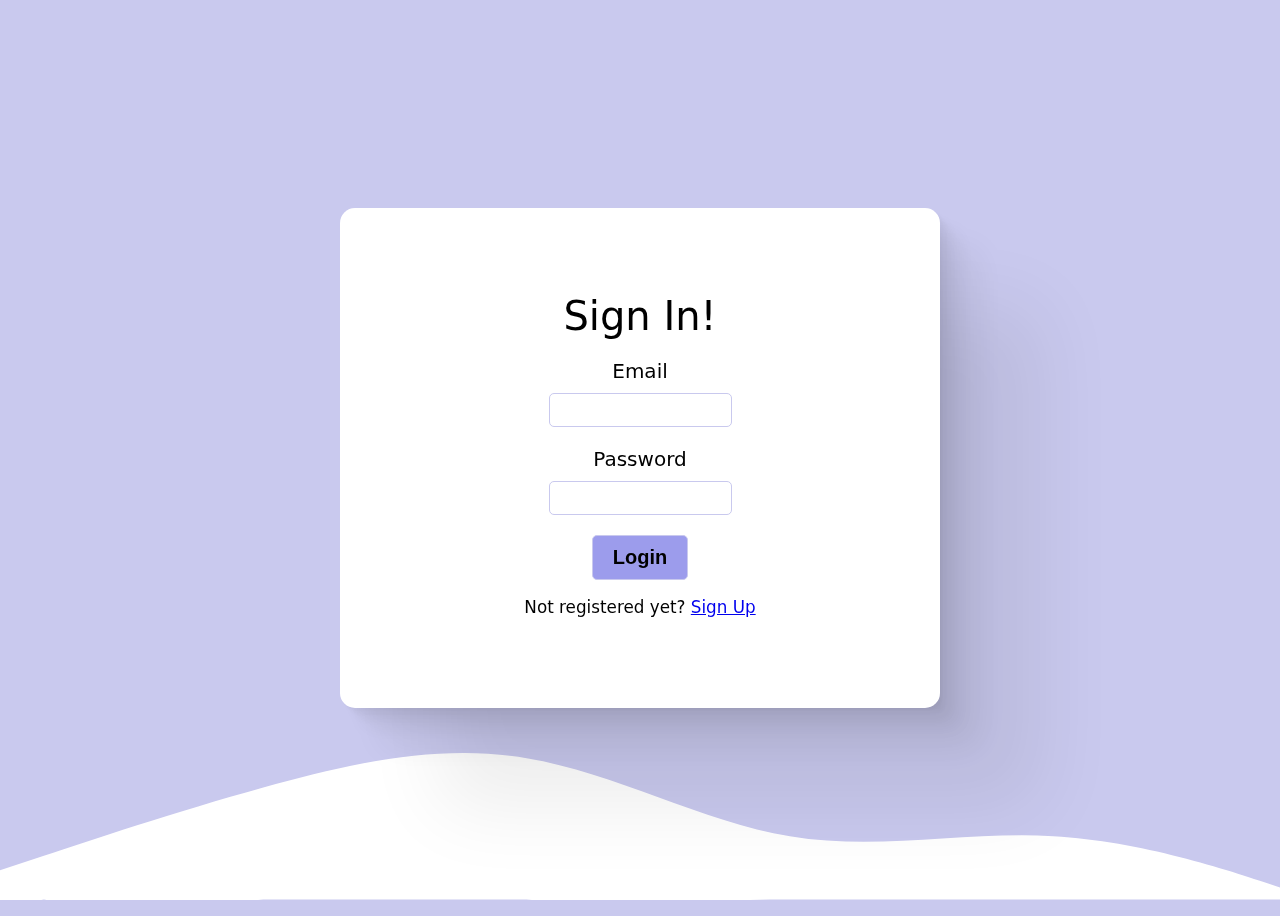
<file: Form/index.html>
<!DOCTYPE html>
<html lang="en">
<head>
    <meta charset="UTF-8">
    <meta name="viewport" content="width=device-width, initial-scale=1.0">
    <title>Form</title>
    <link rel="stylesheet" href="style.css">
</head>
<body>
    <div class="form-card">
        <h1>Sign In!</h1>
        <label for="">Email</label>
        <input type="text">
        <label for="">Password</label>
        <input type="password">
        <button type="submit">Login</button>
        <p>Not registered yet? <a href="#">Sign Up</a></p>
    </div>
    <svg
        style="position: fixed; bottom: 0; left: 0; right: 0; z-index: -1"
        xmlns="http://www.w3.org/2000/svg"
        viewbox="0 0 1400 320"
    >
        <path
            fill="white"
            fill-opacity="1"
            d="M0,288L48,272C96,256,192,224,288,197.3C384,171,480,149,576,165.3C672,181,768,235,864,250.7C960,267,1056,245,1152,250.7C1248,256,1344,288, 1392, 304L1440, 320L1440, 320L1392, 320C1344, 320, 1248, 320, 1152, 320C1056, 320, 960, 320,864, 320C768,320,672,328,576,320C480,320,384,320,288, 320C192,328,96,328,48, 320L0,328Z"
        ></path>
    </svg>
</body>
</html>
</file>
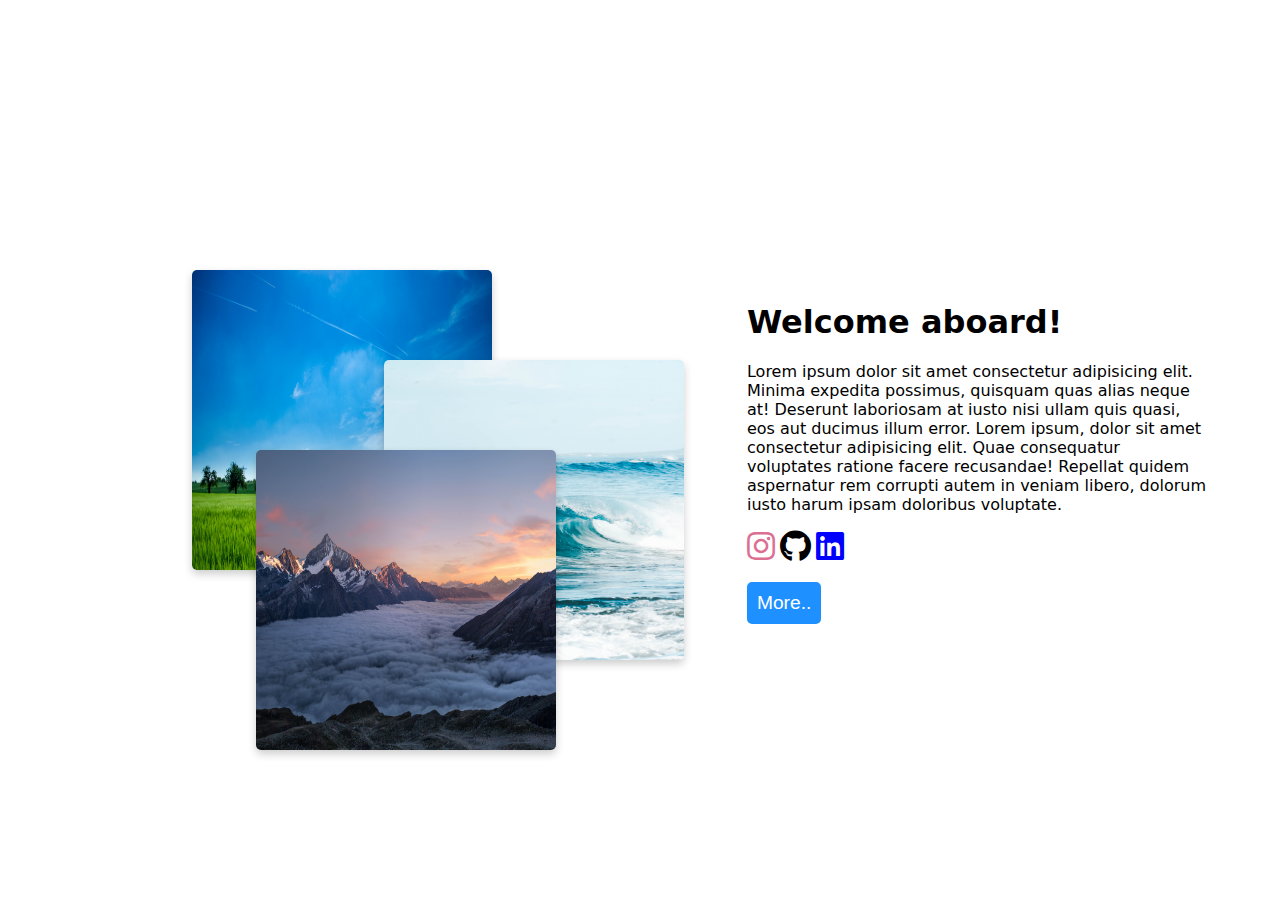
<file: landing page/index.html>
<!DOCTYPE html>
<html lang="en">
<head>
    <meta charset="UTF-8">
    <meta name="viewport" content="width=device-width, initial-scale=1.0">
    <title>Welcome!</title>
    <link rel="stylesheet" href="style.css">
    <link rel="stylesheet" href="https://cdnjs.cloudflare.com/ajax/libs/font-awesome/5.15.3/css/all.min.css">
</head>
<body>
    <div class="picture">
        <img src="grassland.jpg" alt="Grass" class="pic">
        <img src="ocean.jpg" alt="Sea" class="pic">
        <img src="mountains.jpg" alt="Mountain" class="pic">
    </div>
    <div class="page">
        <h1>Welcome aboard!</h1>
        <p>Lorem ipsum dolor sit amet consectetur adipisicing elit. Minima expedita possimus, quisquam quas alias neque at! Deserunt laboriosam at iusto nisi ullam quis quasi, eos aut ducimus illum error. Lorem ipsum, dolor sit amet consectetur adipisicing elit. Quae consequatur voluptates ratione facere recusandae! Repellat quidem aspernatur rem corrupti autem in veniam libero, dolorum iusto harum ipsam doloribus voluptate.</p>
        <div class="social">
            <i class="fab fa-instagram icon"></i>
            <i class="fab fa-github icon"></i>
            <i class="fab fa-linkedin icon"></i>
        </div>
        <button class="primary">More..</button>
    </div>
</body>
</html>
</file>
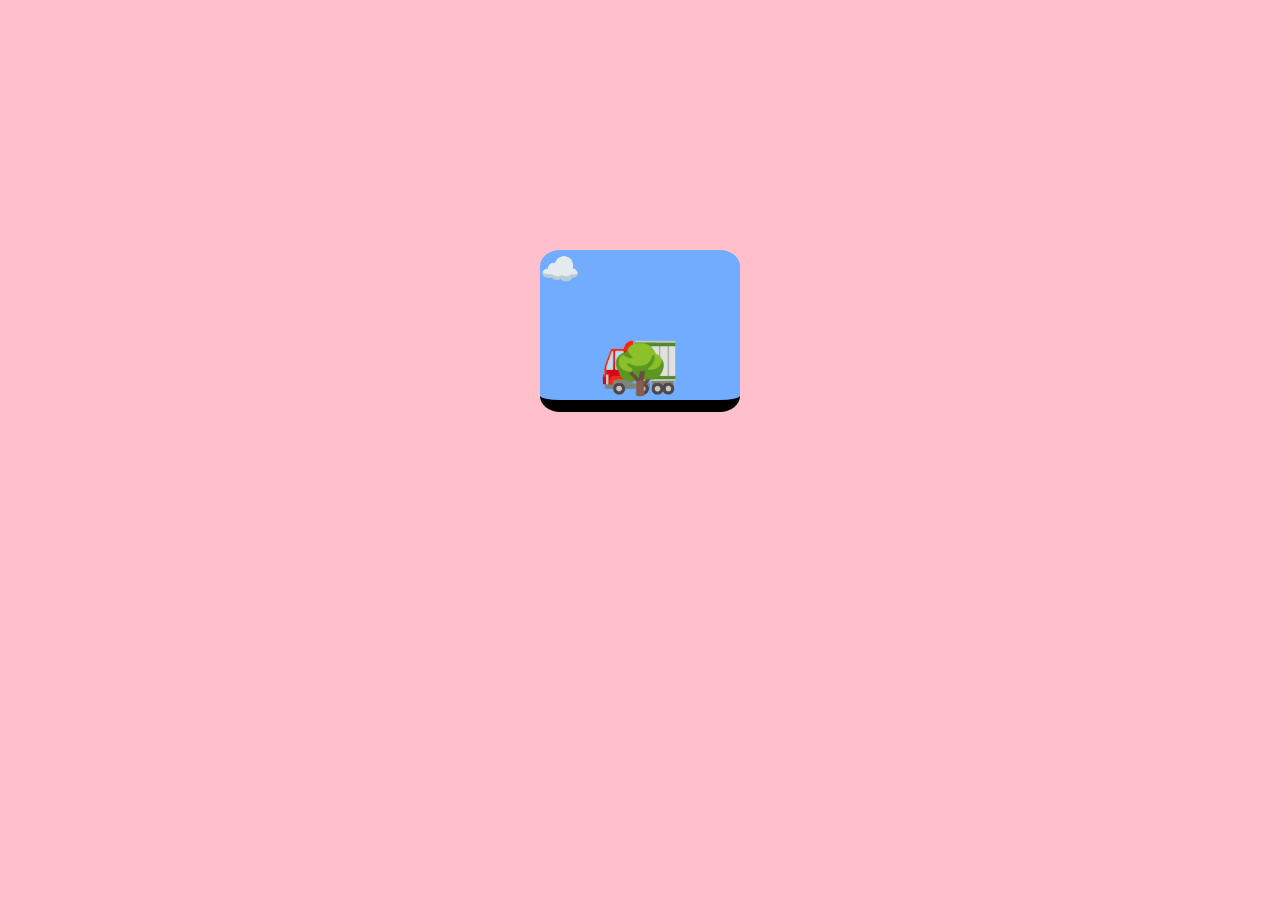
<file: truck transition/index.html>
<!DOCTYPE html>
<html lang="en">
<head>
    <meta charset="UTF-8">
    <meta name="viewport" content="width=device-width, initial-scale=1.0">
    <title>Truck animation</title>
    <link rel="stylesheet" href="style.css">
</head>
<body>
    <div class="pic_zone">
        <span class="cloud">☁️</span>
        <span class="truck">🚛</span>
        <span class="tree">🌳</span>
    </div>
</body>
</html>
</file>
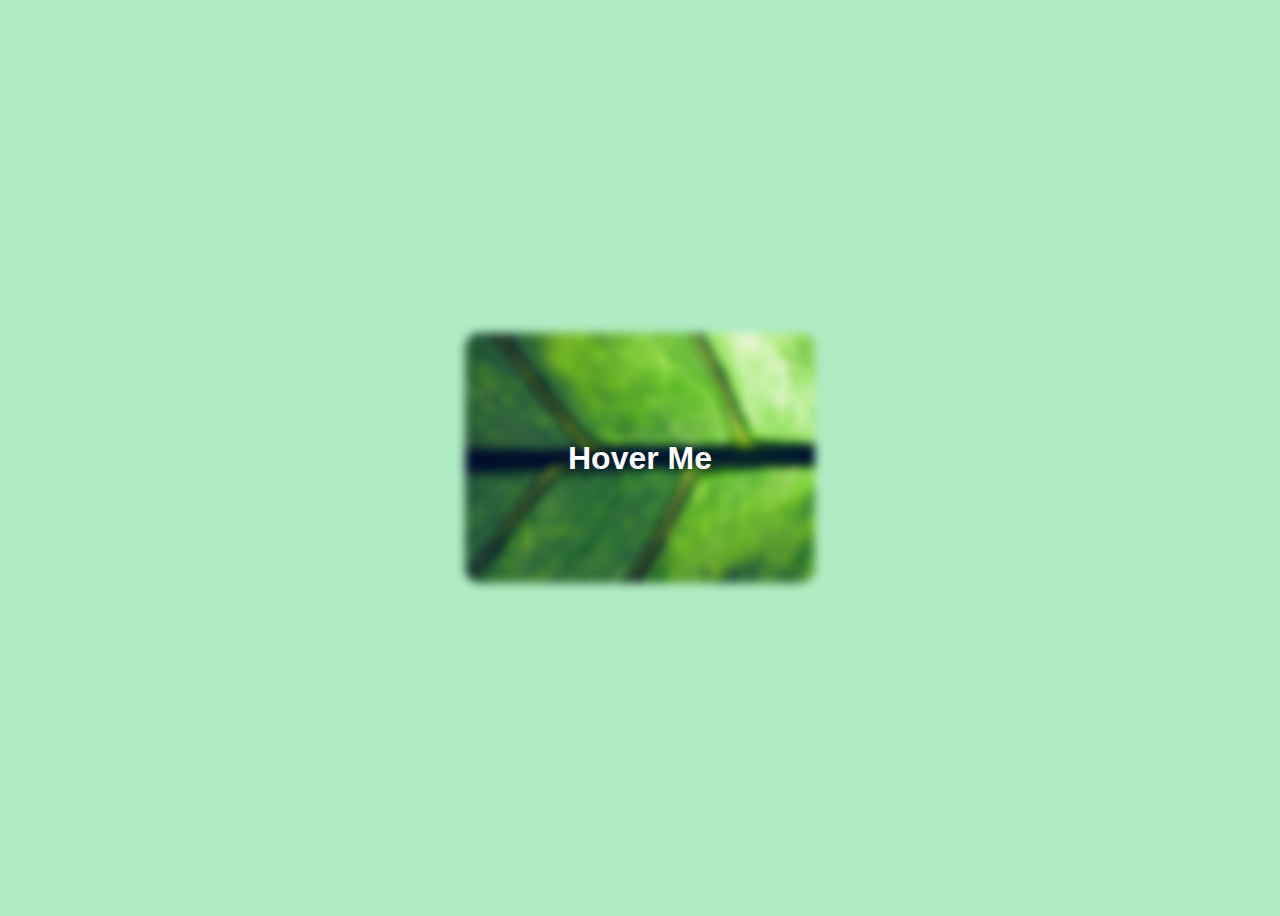
<file: Image Transition/image_hover.html>
<!DOCTYPE html>
<html lang="en">
<head>
    <meta charset="UTF-8">
    <meta name="viewport" content="width=device-width, initial-scale=1.0">
    <title>Hover me</title>
    <link rel="stylesheet" href="image_hover.css">
</head>
<body>
    <div class="thumb">
        <h1 class="title">Hover Me</h1>
        <img src="image.jpg" alt="" class="bg_image">
    </div>
</body>
</html>
</file>
<file: Form/style.css>
body{
    height: 100vh;
    background-color: #c9c9ee;
    display: flex;
    justify-content: center;
    align-items: center;
    text-align: center;
    font-family:system-ui, -apple-system, BlinkMacSystemFont, 'Segoe UI', Roboto, Oxygen, Ubuntu, Cantarell, 'Open Sans', 'Helvetica Neue', sans-serif;
    font-size: 1.05rem;
}
h1{
    font-size: 2.5rem;
    font-weight: normal;
    margin: 10px;
}
input{
    border-radius: 5px;
    border: solid 1px #c9c9ee;
    margin-bottom: 10px;
    height: 30px;
}
input:hover,
input:focus{
    cursor: pointer;
    outline: 1px solid #9c9cec;
}
label{
    font-size: 20px;
    margin: 10px;
}
button{
    cursor: pointer;
    border-radius: 5px;
    border: 1px solid #c9c9ee;
    background-color: #9c9cec;
    font-size: 20px;
    font-weight: bold;
    padding: 10px;
    padding-inline: 20px;
    margin-top: 10px;
    width: fit-content;
    margin-left: auto;
    margin-right: auto;
}
button:hover{
    background-color: #9c9cec;
}
button:focus,
button:active{
    outline: solid 1px #9c9cec;
    background-color: azure;
}
.form-card { 
    display: flex;
    justify-content: center; 
    align-items: center;
    flex-direction: column;
    border-radius: 15px;
    background-color: white;
    width: 600px;
    height: 500px;
    box-shadow: 2.8px 2.8px 2.2px rgba(0, 0, 0, 0.02),
    6.7px 6.7px 5.3px rgba(0, 0, 0, 0.028), 
    12.5px 12.5px 10px rgba(0, 0, 0, 0.035),
    22.3px 22.3px 17.9px rgba(0, 0, 0, 0.042),
    41.8px 41.8px 33.4px rgba(0, 0, 0, 0.05),
    100px 100px 80px rgba(0, 0, 0, 0.07);
}
</file>
<file: landing page/style.css>
body{
    height: 100vh;
    color: rgb(222, 165, 250);
    display: flex;
    flex-direction: row;
    align-items: center;
    font-family: system-ui, -apple-system, BlinkMacSystemFont, 'Segoe UI', Roboto, Oxygen, Ubuntu, Cantarell, 'Open Sans', 'Helvetica Neue', sans-serif;
    color: black;
}
.pic{
    box-shadow: 0 4px 8px 0 rgba(0, 0, 0, 0.2);
    width: 300px;
    height: 300px;
    border-radius: 5px;
    position: absolute;
}
.primary{
    background: #1e90ff;
    border-radius: 5px;
    padding: 10px;
    color: white;
    border: none;
    cursor: pointer;
    font-size: 1.2rem;
    margin-block: 10px;
}
.primary:hover{
    background: #1e90ff;
    opacity: 0.8;
    transform: scale(1.02);
}
.picture{
    width: 80%;
}
.page{
    width: 50%;
    margin-right: 5%;
}
.social{
    display: flex;
    flex-direction: row;
    align-items: center;
    margin-block: 10px;
    gap: 5px;
}
.icon{
    font-size: 2rem;
    color: black;
}
.icon:hover{
    transform: scale(1.1);
    transition: 0.5 ease-in-out;
    cursor: pointer;
}
.fa-linkedin{
    color: blue;
}
.fa-instagram{
    color: palevioletred;
}
.pic:nth-child(1){
    left: 15%;
    top: 30%;
}
.pic:nth-child(2){
    left: 30%;
    top: 40%;
}
.pic:nth-child(3){
    left: 20%;
    top: 50%;
}
.pic:hover{
    transform: scale(1.1);
    transition: 0.5s;
    z-index: 5;
    cursor: pointer;
}
</file>
<file: truck transition/style.css>
body{
    font-family: 'Courier New', Courier, monospace;
    margin: 0;
    background: pink;
    display: flex;
    justify-content: center;
    align-items: center;
}
.pic_zone{
    margin-top: 250px;
    position: relative;
    background: rgb(113, 172, 255);
    border-bottom: 12px solid black;
    display: flex;
    align-items: end;
    justify-content: center;
    width: 200px;
    height: 150px;
    overflow: hidden;
    border-radius: 10%;
}
.truck{
    font-size: 4rem;
    animation: ride 1s infinite;
    z-index: 2;
}
.tree{
    position: absolute;
    font-size: 3rem;
    z-index: 3;
    animation: to-right 3s infinite;
}
.cloud{
    position: absolute;
    top: 0;
    left: 0;
    font-size: 2rem;
    animation: to-right 4s infinite;
}
@keyframes ride{
    0%{
        transform: translate(0, 10px);
    }
    25%{
        transform: translate(0, 8px);
    }
    50%{
        transform: translate(0, 10px);
    }
    100%{
        transform: translate(0, 8px);
    }
}
@keyframes to-right{
    0%{
        transform: translate(-120px, 0%);
    }
    100%{
        transform: translate(220px, 0%);
    }
}
</file>
<file: Image Transition/image_hover.css>
body{
    height: 100vh;
    background-color: rgb(175, 236, 195);
    display: flex;
    justify-content: center;
    align-items: center;
    font-family: Verdana, Geneva, Tahoma, sans-serif;
    color: white;
}
.thumb{
    position: relative;
    height: 250px;
    width: 350px;
    cursor: pointer;
    border-radius: 15px;
    display: flex;
    justify-content: center;
    align-items: center;
    flex-direction: column;
}
.bg_image{
    position: absolute;
    border-radius: 15px;
    top: 0;
    left: 0;
    width: 100%;
    height: 100%;
    filter: blur(5px);
    transition: 600ms ease-in-out;
}
.bg_image:hover{
    filter: blur(0);
}
.thumb:hover .title{
    display: none;
}
.title{
    z-index: 1;
}
</file>
